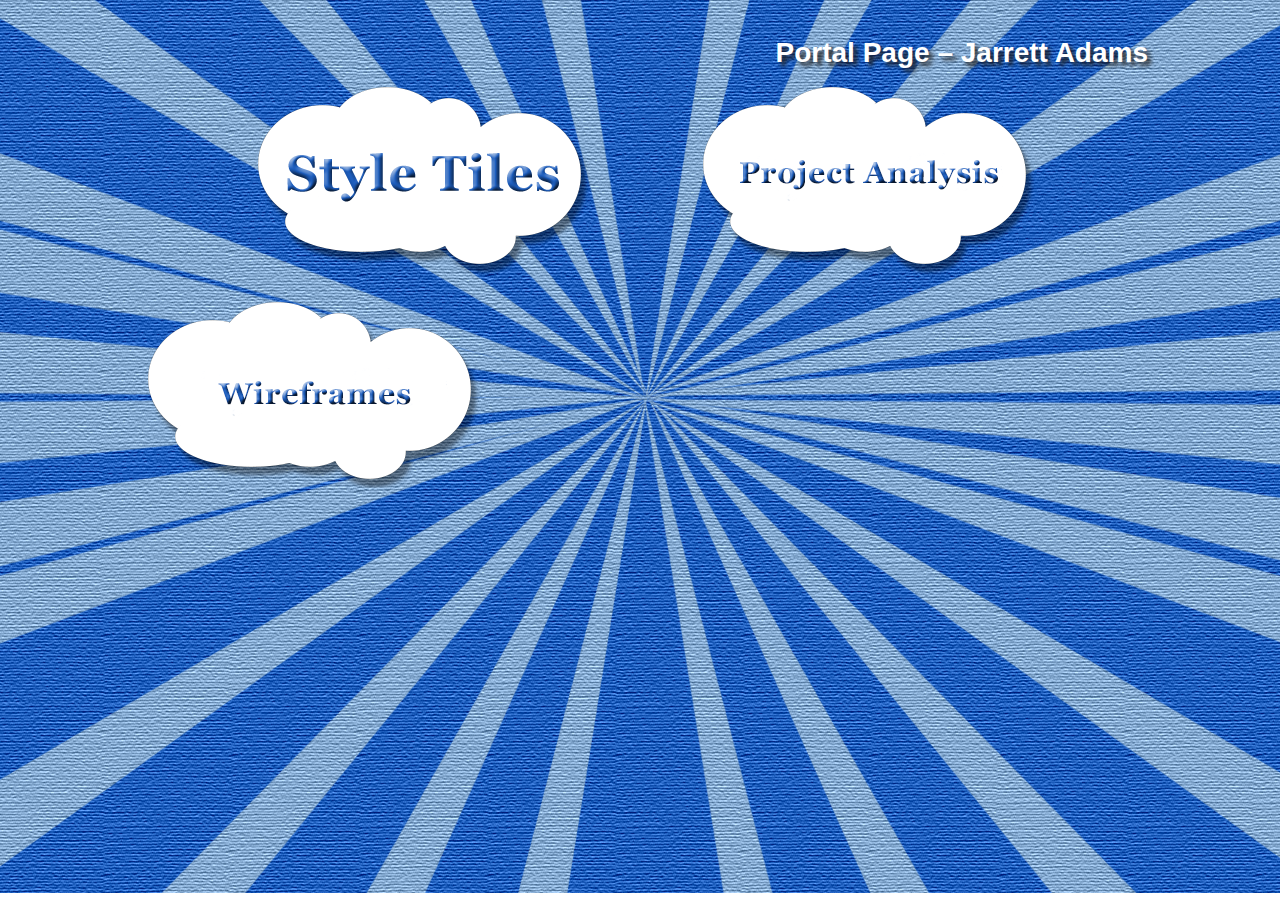
<file: index.html>
<!DOCTYPE html PUBLIC "-//W3C//DTD XHTML 1.0 Transitional//EN" "http://www.w3.org/TR/xhtml1/DTD/xhtml1-transitional.dtd">
<html xmlns="http://www.w3.org/1999/xhtml">
	<head>
		<meta http-equiv="Content-Type" content="text/html; charset=UTF-8" />
		<title>Project Hub</title>
        <link rel="stylesheet" href="main_css/main.css">
        <script type="text/javascript">
function MM_swapImgRestore() { //v3.0
  var i,x,a=document.MM_sr; for(i=0;a&&i<a.length&&(x=a[i])&&x.oSrc;i++) x.src=x.oSrc;
}
function MM_preloadImages() { //v3.0
  var d=document; if(d.images){ if(!d.MM_p) d.MM_p=new Array();
    var i,j=d.MM_p.length,a=MM_preloadImages.arguments; for(i=0; i<a.length; i++)
    if (a[i].indexOf("#")!=0){ d.MM_p[j]=new Image; d.MM_p[j++].src=a[i];}}
}

function MM_findObj(n, d) { //v4.01
  var p,i,x;  if(!d) d=document; if((p=n.indexOf("?"))>0&&parent.frames.length) {
    d=parent.frames[n.substring(p+1)].document; n=n.substring(0,p);}
  if(!(x=d[n])&&d.all) x=d.all[n]; for (i=0;!x&&i<d.forms.length;i++) x=d.forms[i][n];
  for(i=0;!x&&d.layers&&i<d.layers.length;i++) x=MM_findObj(n,d.layers[i].document);
  if(!x && d.getElementById) x=d.getElementById(n); return x;
}

function MM_swapImage() { //v3.0
  var i,j=0,x,a=MM_swapImage.arguments; document.MM_sr=new Array; for(i=0;i<(a.length-2);i+=3)
   if ((x=MM_findObj(a[i]))!=null){document.MM_sr[j++]=x; if(!x.oSrc) x.oSrc=x.src; x.src=a[i+2];}
}
        </script>
	</head>

	<body onload="MM_preloadImages('main_images/style_tile_button_hover.png','main_images/project_analysis_button_hover.png','main_images/wireframes_button_hover.png')"> 
		<div id="wrapper">
			<div id="heading">
            	<h1>Portal Page – Jarrett Adams</h1>
			</div>
   			<div id="cloud1">
   			<a href="http://adamsjarrett09.github.io/wsp-jarrett-adams/Activities/style%20tiles/index.html" onmouseout="MM_swapImgRestore()" onmouseover="MM_swapImage('Image1','','main_images/style_tile_button_hover.png',1)"><img src="main_images/style_tile_button_active.png" width="332" height="189" id="Image1" /></a>
    </div>
        	<div id="cloud2">
   	<a href="http://adamsjarrett09.github.io/wsp-jarrett-adams/Activities/Project%20Analysis/index.html" onmouseout="MM_swapImgRestore()" onmouseover="MM_swapImage('prject analysis','','main_images/project_analysis_button_hover.png',1)"><img src="main_images/project_analysis_button_active.png" width="332" height="188" id="prject analysis" /></a>
        	</div>
            <div id="cloud3">
   		    <a href="http://adamsjarrett09.github.io/wsp-jarrett-adams/Activities/wireframes/index.html" onmouseout="MM_swapImgRestore()" onmouseover="MM_swapImage('wireframes','','main_images/wireframes_button_hover.png',1)"><img src="main_images/wireframes_button_active.png" width="332" height="186" id="wireframes" /></a> 
            </div>
    	</div>
	</body>
</html>
</file>
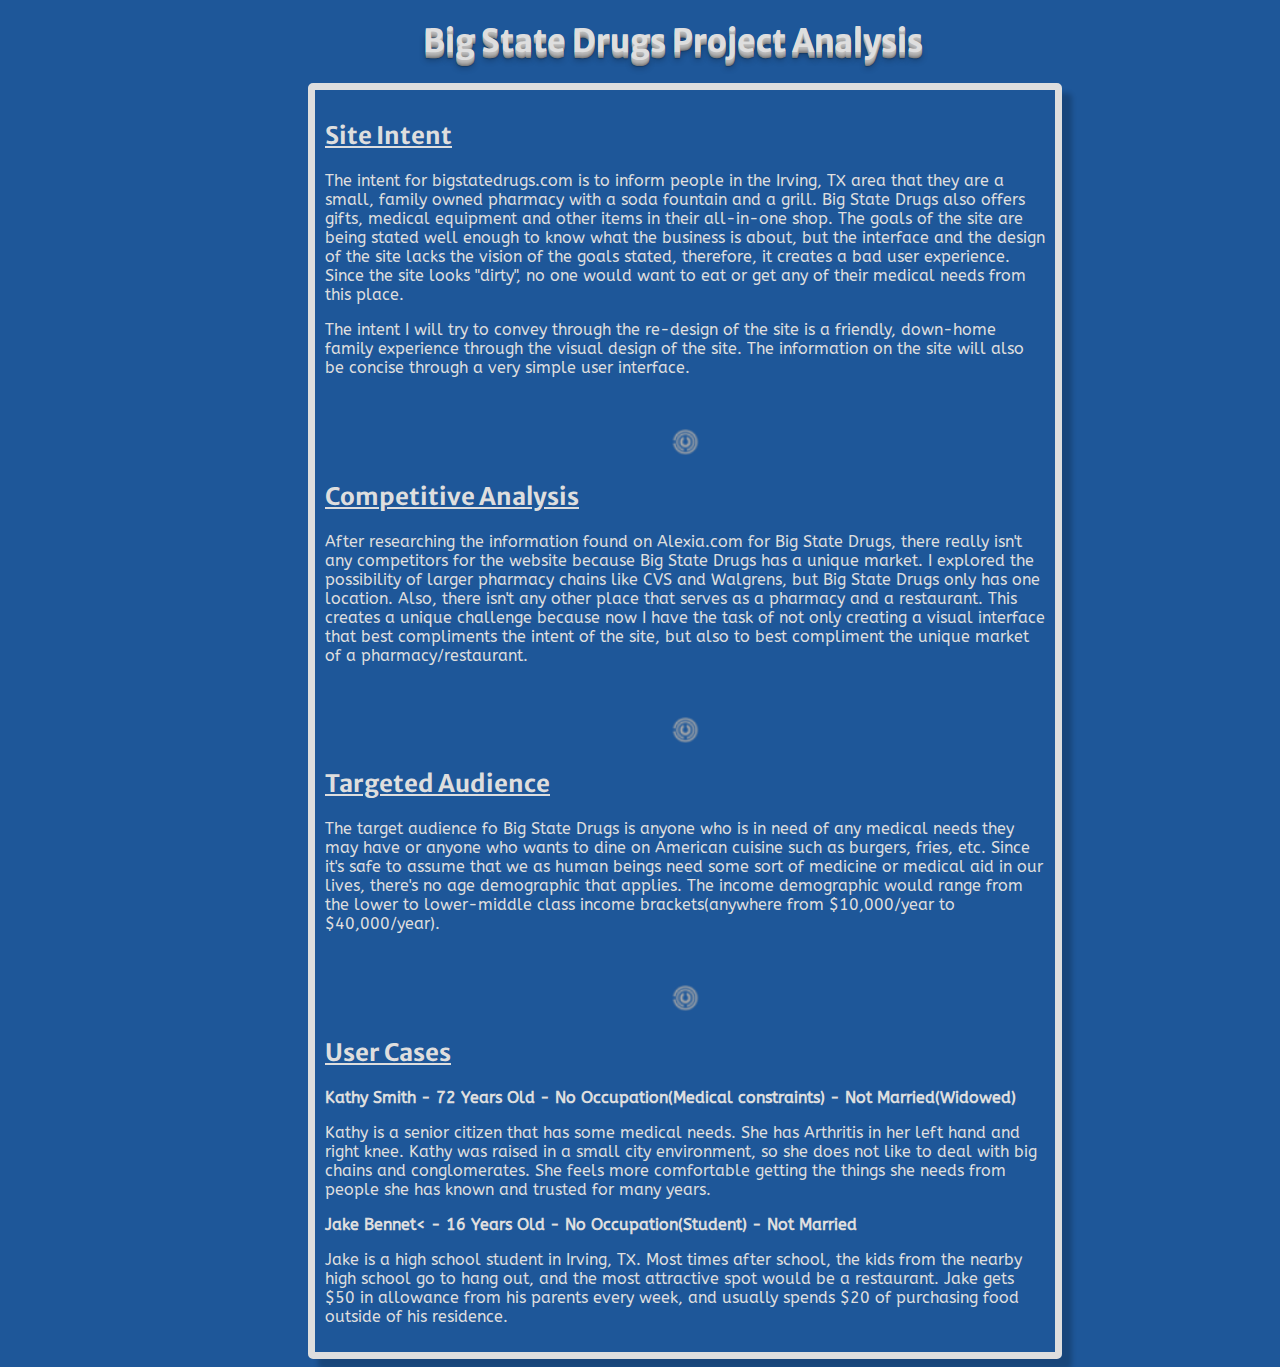
<file: Activities/index.html>
<!DOCTYPE html PUBLIC "-//W3C//DTD XHTML 1.0 Strict//EN" 
	"http://www.w3.org/TR/xhtml1/DTD/xhtml1-strict.dtd">

<html xmlns="http://www.w3.org/1999/xhtml" xml:lang="en">

<head>
	<meta http-equiv="Content-Type" content="text/html; charset=utf-8" />
    <title>Project Analysis</title>
    <link rel="stylesheet" type="text/css" href="css/project_analysis.css" />
    <link href='http://fonts.googleapis.com/css?family=Merriweather+Sans:700' rel='stylesheet' type='text/css'>
    <link href='http://fonts.googleapis.com/css?family=ABeeZee' rel='stylesheet' type='text/css'>
</head>

<body>
	<div id="header">
       <h1>Big State Drugs Project Analysis</h1>
	</div> <!--header-->
    <div id="container">
    	<h2>Site Intent</h2>
    	
    	<p>The intent for bigstatedrugs.com is to inform people in the Irving, TX area that they are a small, family owned 
    	pharmacy with a soda fountain and a grill. Big State Drugs also offers gifts, medical equipment and other items in 
    	their all-in-one shop. The goals of the site are being stated well enough to know what the business is about, but 
    	the interface and the design of the site lacks the vision of the goals stated, therefore, it creates a bad user experience. 
    	Since the site looks "dirty", no one would want to eat or get any of their medical needs from this place.</p>
    	
    	<p>The intent I will try to convey through the re-design of the site is a friendly, down-home family experience 
    	through the visual design of the site. The information on the site will also be concise through a very simple 
    	user interface.</p><br>
    	
    	<div id="divider">
    		<p><img src="images/divider.png" width="30px" height="30px" alt=" " title=" "></p>
    	</div>
    	
    	<h2>Competitive Analysis</h2>
    	
    	<p>After researching the information found on Alexia.com for Big State Drugs, there really isn't any competitors for the
    	website because Big State Drugs has a unique market. I explored the possibility of larger pharmacy chains like CVS and 
    	Walgrens, but Big State Drugs only has one location. Also, there isn't any other place that serves as a pharmacy and a
    	restaurant. This creates a unique challenge because now I have the task of not only creating a visual interface that best 
    	compliments the intent of the site, but also to best compliment the unique market of a pharmacy/restaurant.</p><br>
    	
    	<div id="divider">
    		<p><img src="images/divider.png" width="30px" height="30px" alt=" " title=" "></p>
    	</div>
    	
    	<h2>Targeted Audience</h2>
    	
    	<p>The target audience fo Big State Drugs is anyone who is in need of any medical needs they may have or anyone who wants to
    	dine on American cuisine such as burgers, fries, etc. Since it's safe to assume that we as human beings need some sort of 
    	medicine or medical aid in our lives, there's no age demographic that applies. The income demographic would range from the 
    	lower to lower-middle class income brackets(anywhere from $10,000/year to $40,000/year).</p><br>
    	
    	<div id="divider">
    		<p><img src="images/divider.png" width="30px" height="30px" alt=" " title=" "></p>
    	</div>
    	
    	<h2>User Cases</h2>
    	
    	<p id="user_info">Kathy Smith - 72 Years Old - No Occupation(Medical constraints) - Not Married(Widowed)</p>
    	<p>Kathy is a senior citizen that has some medical needs. She has Arthritis in her left hand and right knee. Kathy was raised 
    	in a small city environment, so she does not like to deal with big chains and conglomerates. She feels more comfortable 
    	getting the things she needs from people she has known and trusted for many years.</p>
    	
    	<p id="user_info">Jake Bennet< - 16 Years Old - No Occupation(Student) - Not Married</p>
    	<p>Jake is a high school student in Irving, TX. Most times after school, the kids from the nearby high school go to hang out, 
    	and the most attractive spot would be a restaurant. Jake gets $50 in allowance from his parents every week, and usually 
    	spends $20 of purchasing food outside of his residence.</p>
    	
    </div><!--container-->
</body>
</html>
</file>
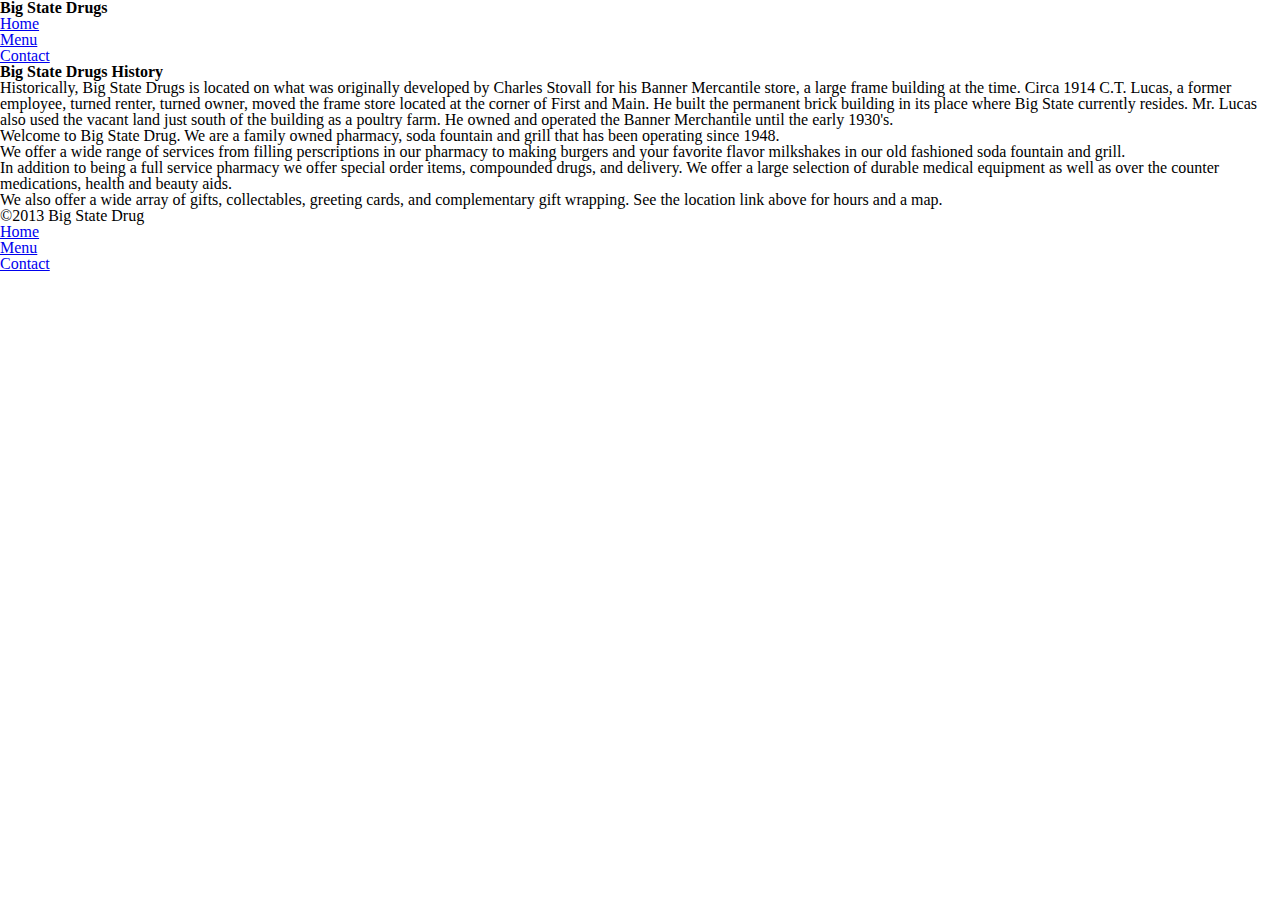
<file: Project/index.html>
<!DOCTYPE html>
<html lang="en">
	<head>
    	<link rel="stylesheet" type="text/css" href="css/project.css" />
		<title>Big State Drugs</title>
	</head>

	<body>
    	<header>
        	<h1>Big State Drugs</h1>
        </header>
        
        <nav>
        	<ul>
            	<li><a href="index.html">Home</a></li>
                <li><a href="menu.html">Menu</a></li>
                <li><a href="contact.html">Contact</a></li>
            </ul>
        </nav>
        <h2>Big State Drugs History</h2>
        <section>
        	<p>Historically, Big State Drugs is located on what was originally developed by Charles Stovall for his Banner Mercantile store, a large frame building at the time. Circa 1914 C.T. Lucas, a former employee, turned renter, turned owner, moved the frame store located at the corner of First and Main. He built the permanent brick building in its place where Big State currently resides. Mr. Lucas also used the vacant land just south of the building as a poultry farm. He owned and operated the Banner Merchantile until the early 1930's.</p>
        </section>
        <section>
        	<article>
            	<p>Welcome to Big State Drug. We are a family owned pharmacy, soda fountain and grill that has been operating since 1948.</p>
            </article>
            <article>
            	<p>We offer a wide range of services from filling perscriptions in our pharmacy to making burgers and your favorite flavor milkshakes in our old fashioned soda fountain and grill.</p>
            </article>
            <article>
            	<p>In addition to being a full service pharmacy we offer special order items, compounded drugs, and delivery. We offer a large selection of durable medical equipment as well as over the counter medications, health and beauty aids.</p>
            </article>
            <article>
            	<p>We also offer a wide array of gifts, collectables, greeting cards, and complementary gift wrapping. See the location link above for hours and a map.</p>
            </article>
        </section>
		<footer>
        	<p>&copy;2013 Big State Drug</p>
        	<nav>
        		<ul>
            		<li><a href="index.html">Home</a></li>
                	<li><a href="menu.html">Menu</a></li>
                	<li><a href="contact.html">Contact</a></li>
            	</ul>
        	</nav>
		</footer>
	</body>
</html>
</file>
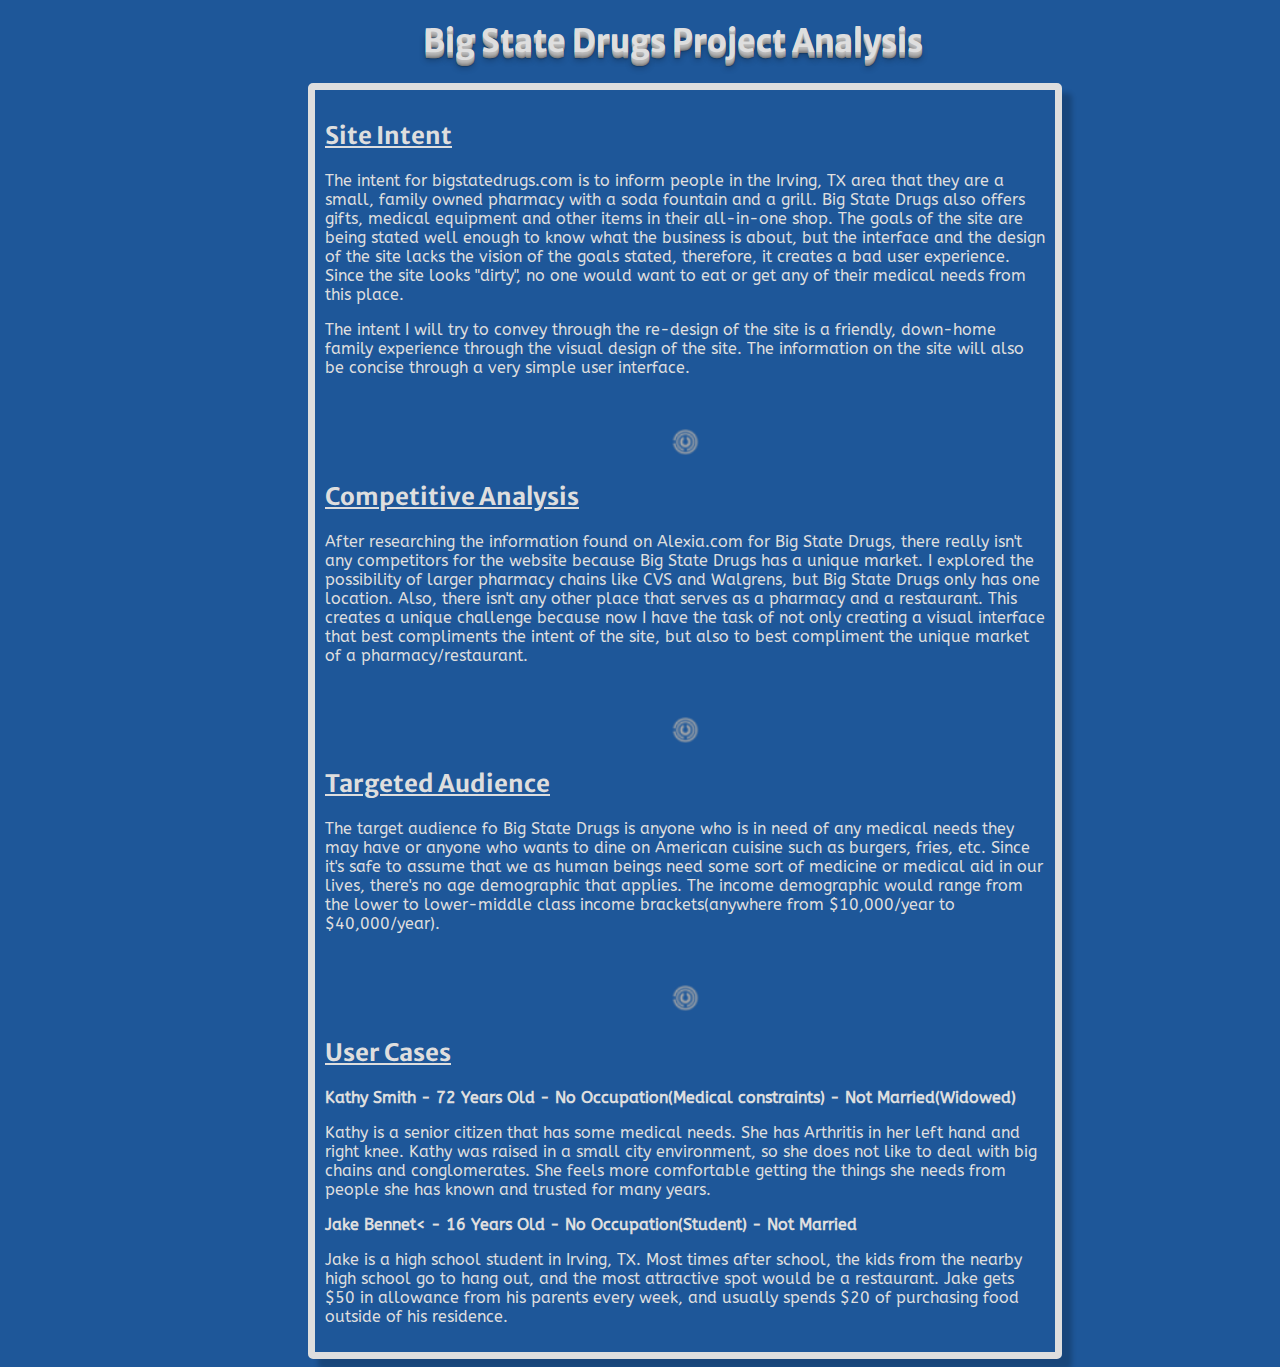
<file: Activities/Project Analysis/index.html>
<!DOCTYPE html>

<html lang="en-US">

<head>
	<meta http-equiv="Content-Type" content="text/html; charset=utf-8" />
    <title>Project Analysis</title>
    <link rel="stylesheet" type="text/css" href="css/project_analysis.css" />
    <link href='http://fonts.googleapis.com/css?family=Merriweather+Sans:700' rel='stylesheet' type='text/css'>
    <link href='http://fonts.googleapis.com/css?family=ABeeZee' rel='stylesheet' type='text/css'>
</head>

<body>
	<div id="header">
       <h1>Big State Drugs Project Analysis</h1>
	</div> <!--header-->
    <div id="container">
    	<h2>Site Intent</h2>
    	
    	<p>The intent for bigstatedrugs.com is to inform people in the Irving, TX area that they are a small, family owned 
    	pharmacy with a soda fountain and a grill. Big State Drugs also offers gifts, medical equipment and other items in 
    	their all-in-one shop. The goals of the site are being stated well enough to know what the business is about, but 
    	the interface and the design of the site lacks the vision of the goals stated, therefore, it creates a bad user experience. 
    	Since the site looks "dirty", no one would want to eat or get any of their medical needs from this place.</p>
    	
    	<p>The intent I will try to convey through the re-design of the site is a friendly, down-home family experience 
    	through the visual design of the site. The information on the site will also be concise through a very simple 
    	user interface.</p><br>
    	
    	<div id="divider">
    		<p><img src="images/divider.png" width="30px" height="30px" alt=" " title=" "></p>
    	</div>
    	
    	<h2>Competitive Analysis</h2>
    	
    	<p>After researching the information found on Alexia.com for Big State Drugs, there really isn't any competitors for the
    	website because Big State Drugs has a unique market. I explored the possibility of larger pharmacy chains like CVS and 
    	Walgrens, but Big State Drugs only has one location. Also, there isn't any other place that serves as a pharmacy and a
    	restaurant. This creates a unique challenge because now I have the task of not only creating a visual interface that best 
    	compliments the intent of the site, but also to best compliment the unique market of a pharmacy/restaurant.</p><br>
    	
    	<div id="divider">
    		<p><img src="images/divider.png" width="30px" height="30px" alt=" " title=" "></p>
    	</div>
    	
    	<h2>Targeted Audience</h2>
    	
    	<p>The target audience fo Big State Drugs is anyone who is in need of any medical needs they may have or anyone who wants to
    	dine on American cuisine such as burgers, fries, etc. Since it's safe to assume that we as human beings need some sort of 
    	medicine or medical aid in our lives, there's no age demographic that applies. The income demographic would range from the 
    	lower to lower-middle class income brackets(anywhere from $10,000/year to $40,000/year).</p><br>
    	
    	<div id="divider">
    		<p><img src="images/divider.png" width="30px" height="30px" alt=" " title=" "></p>
    	</div>
    	
    	<h2>User Cases</h2>
    	
    	<p id="user_info">Kathy Smith - 72 Years Old - No Occupation(Medical constraints) - Not Married(Widowed)</p>
    	<p>Kathy is a senior citizen that has some medical needs. She has Arthritis in her left hand and right knee. Kathy was raised 
    	in a small city environment, so she does not like to deal with big chains and conglomerates. She feels more comfortable 
    	getting the things she needs from people she has known and trusted for many years.</p>
    	
    	<p id="user_info">Jake Bennet< - 16 Years Old - No Occupation(Student) - Not Married</p>
    	<p>Jake is a high school student in Irving, TX. Most times after school, the kids from the nearby high school go to hang out, 
    	and the most attractive spot would be a restaurant. Jake gets $50 in allowance from his parents every week, and usually 
    	spends $20 of purchasing food outside of his residence.</p>
    	
    </div><!--container-->
</body>
</html>
</file>
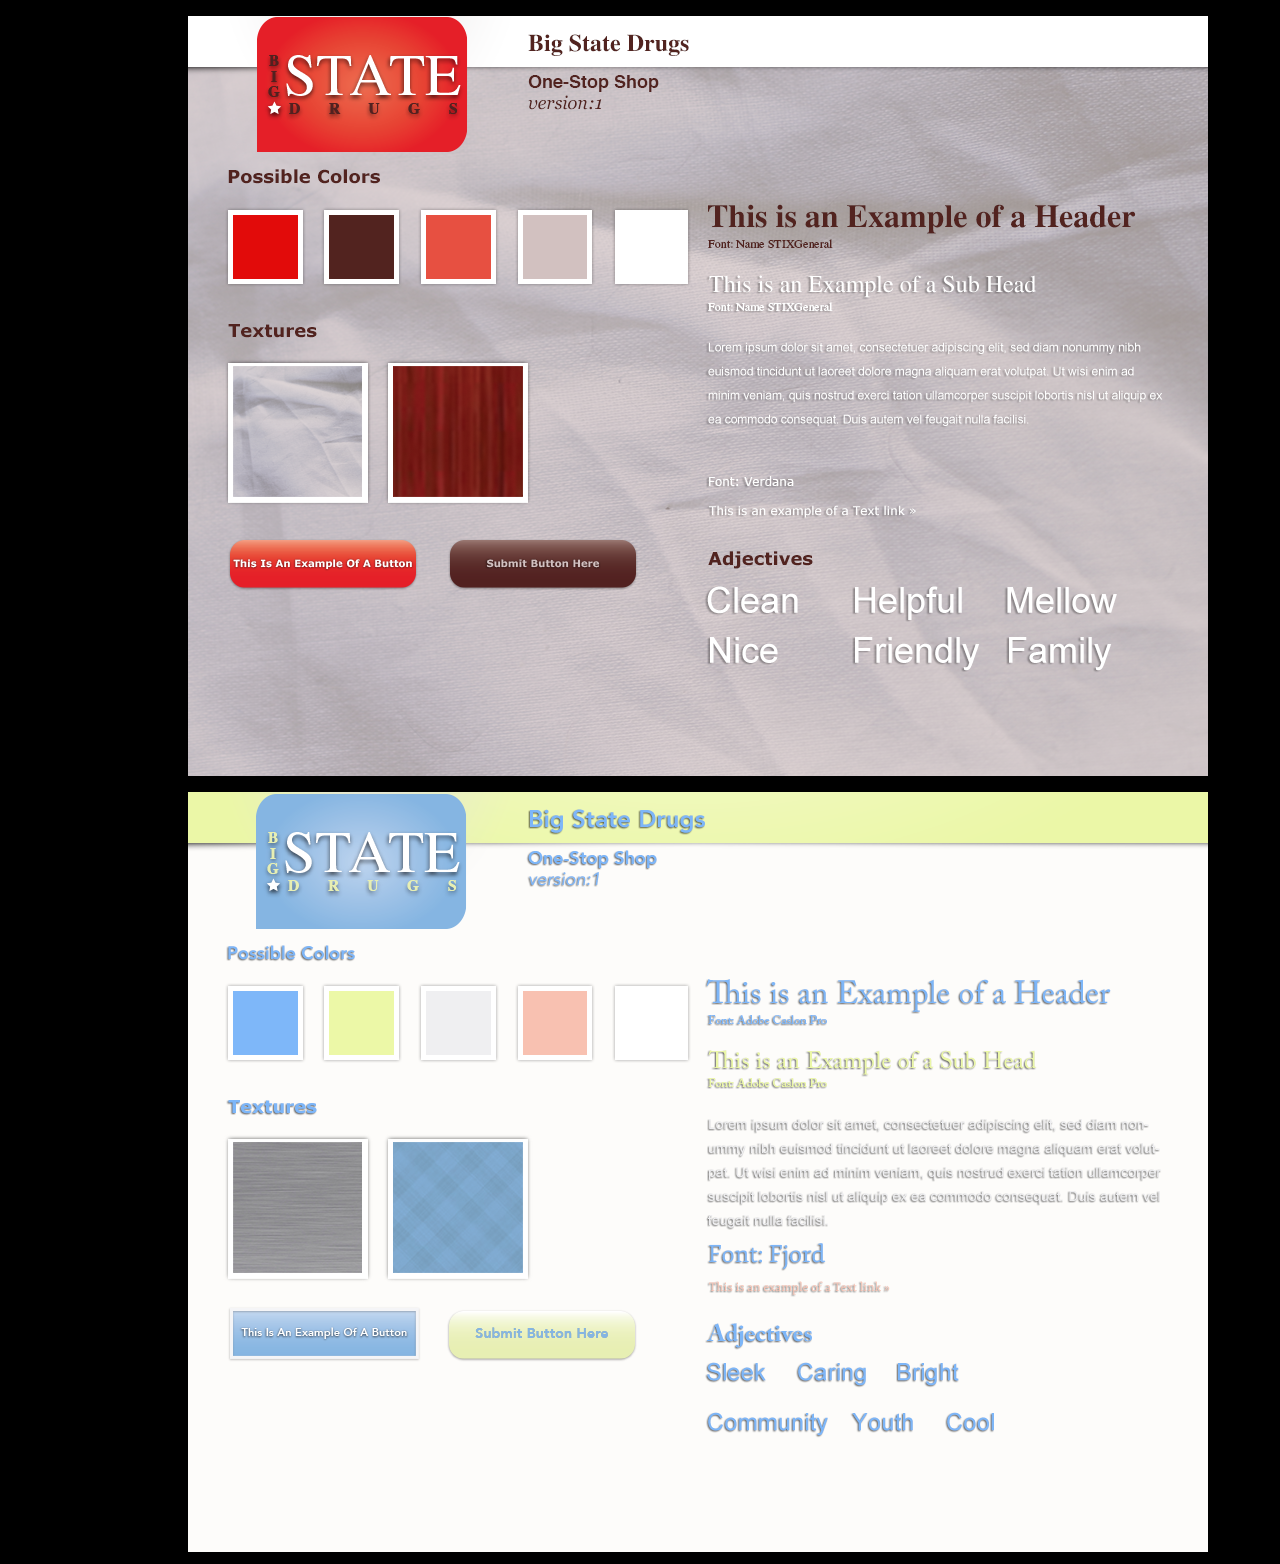
<file: Activities/style tiles/index.html>
<!DOCTYPE html PUBLIC "-//W3C//DTD XHTML 1.0 Transitional//EN" "http://www.w3.org/TR/xhtml1/DTD/xhtml1-transitional.dtd">
<html xmlns="http://www.w3.org/1999/xhtml">
	<head>
		<meta http-equiv="Content-Type" content="text/html; charset=UTF-8" />
		<title>Style Tiles</title>
        <link rel="stylesheet" href="style_tile_css/style_tile.css" />
	</head>

	<body>
    	<div id="wrapper">
    		<div id="tile1">
        		<p><img src="style_tile_images/Style_Tile_version_1.png" alt=""/></p>
       		</div>
        	<div id="tile2">
        		<p><img src="style_tile_images/Style_Tile_version_2.png" alt=""/></p>
        	</div> 	
        </div>
	</body>
</html>
</file>
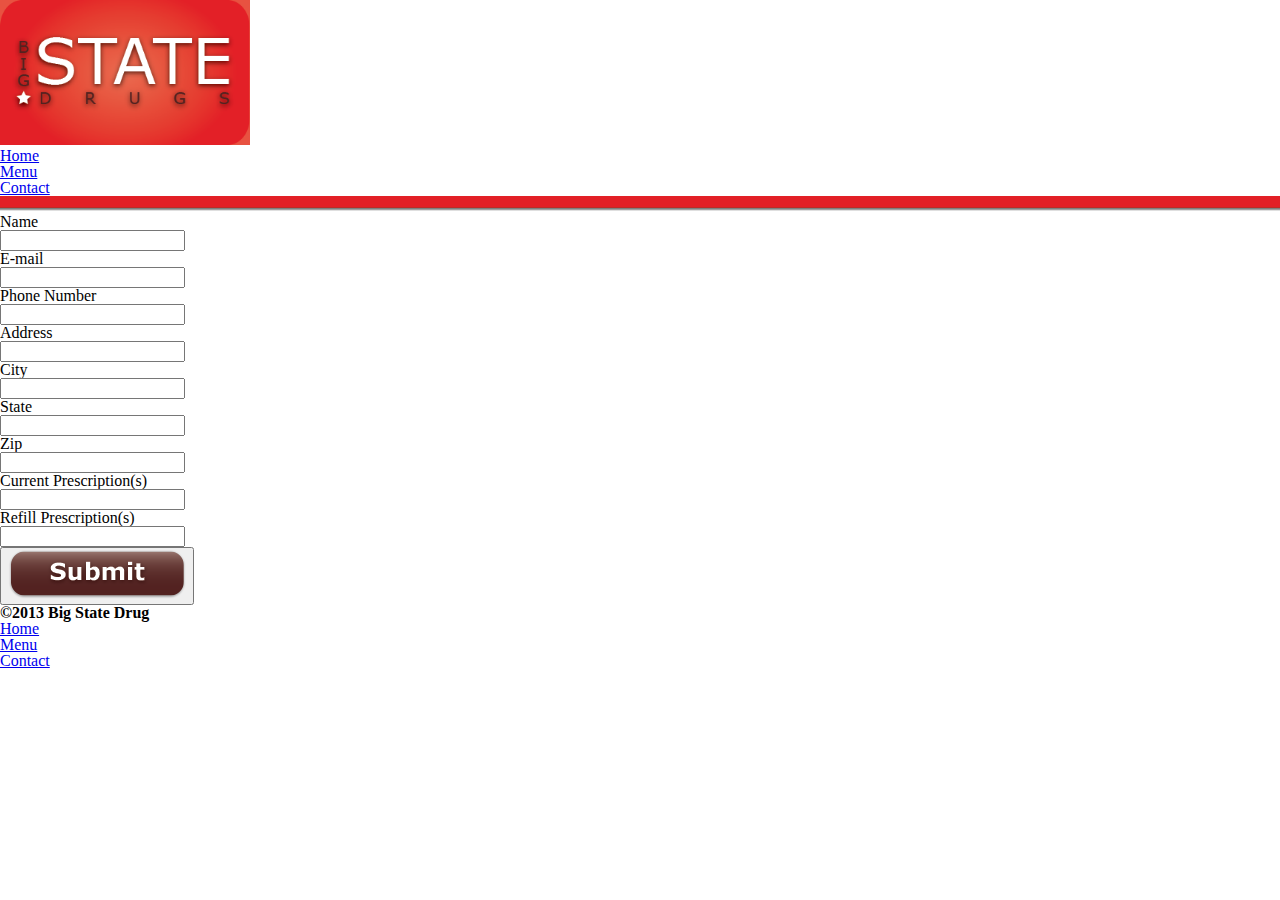
<file: Project/contact.html>
<!DOCTYPE html>
<html lang="en">
	<head>
    	<link rel="stylesheet" type="text/css" href="css/project.css" />
		<title>Big State Drugs</title>
	</head>

	<body>
    	<header>
        	<a href="index.html"><img src="images/big-state-logo.png" width="250px" height="145px" alt="Big State Drugs" title="Big State Drugs"></a>
            <nav1>
        		<ul>
            		<li><a href="index.html">Home</a></li>
                	<li><a href="menu.html">Menu</a></li>
                	<li><a href="contact.html">Contact</a></li>
           		</ul>
       		</nav1>
        </header>
        <section id="container">
        	<section id="red divider">
            	<img src="images/horizontal_rule.png" width="1430px" height="15px">
            </section>
          	<form action="<a href="""method="post">
    			<div>
        			<label for="name">Name</label><br>
        			<input type="text" id="name" name="user name"/>
    			</div>
   				<div>
        			<label for="mail">E-mail</label><br>
      				<input type="email" id="mail" name="user email"/>
    			</div>
                <div>
        			<label for="phone number">Phone Number</label><br>
        			<input type="text" id="phone" name="user phone number"/>
    			</div>
   				<div>
        			<label for="address">Address</label><br>
      				<input type="email" id="address" name="user address"/>
    			</div>
                <div>
        			<label for="city">City</label><br>
      				<input type="email" id="mail" name="user email"/>
    			</div>
                <div>
        			<label for="state">State</label><br>
        			<input type="text" id="phone" name="user phone number"/>
    			</div>
   				<div>
        			<label for="zip code">Zip</label><br>
      				<input type="email" id="address" name="user address"/>
    			</div>
                <div>
        			<label for="current prescriptions">Current Prescription(s)</label><br>
        			<input type="text" id="current prescriptions" name="user current prescriptions"/>
    			</div>
   				<div>
        			<label for="refill">Refill Prescription(s)</label><br>
      				<input type="text" id="refill prescription" name="user refill prescription"/>
    			</div>
    
   				<div class="button">
        			<button type="submit"><img src="images/submit_button.png" width="178" height="49"></button>
   				</div>
            		</form>
        </section>
		<div id="footer">
        	<h3>&copy;2013 Big State Drug</h3>
        	<footer_nav>
        		<ul>
            		<li><a href="index.html">Home</a></li>
                	<li><a href="menu.html">Menu</a></li>
                	<li><a href="contact.html">Contact</a></li>
            	</ul>
        	</footer_nav>
		</div>
	</body>
</html>
</file>
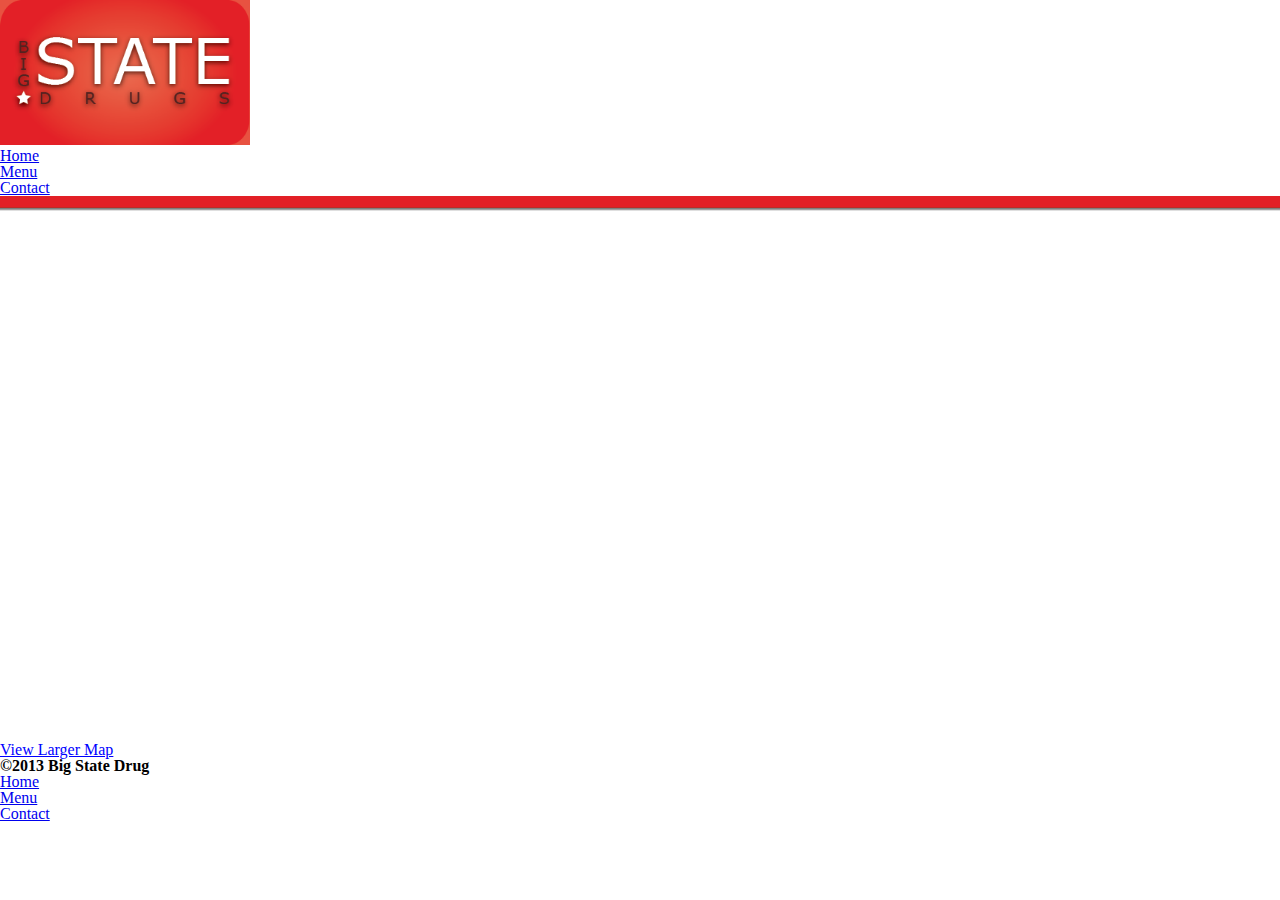
<file: Project/map.html>
<!DOCTYPE html>
<html lang="en">
	<head>
    	<link rel="stylesheet" type="text/css" href="css/project.css" />
		<title>Big State Drugs</title>
	</head>

	<body>
    	<header>
        	<a href="index.html"><img src="images/big-state-logo.png" width="250px" height="145px" alt="Big State Drugs" title="Big State Drugs"></a>
            <nav1>
        		<ul>
            		<li><a href="index.html">Home</a></li>
                	<li><a href="menu.html">Menu</a></li>
                	<li><a href="contact.html">Contact</a></li>
           		</ul>
       		</nav1>
        </header>
        <section id="container">
        	<section id="red divider">
            	<img src="images/horizontal_rule.png" width="1430px" height="15px">
            </section>
        	<div id="map">
            	<iframe width="1380" height="525" frameborder="0" scrolling="no" marginheight="0" marginwidth="0" src="https://maps.google.com/maps?q=100+E+Irving+Blvd+Irving,+TX+75060-3095&amp;oe=utf-8&amp;client=firefox-a&amp;ie=UTF8&amp;hq=&amp;hnear=100+E+Irving+Blvd,+Irving,+Texas+75060&amp;t=m&amp;ll=32.813824,-96.946192&amp;spn=0.028854,0.118361&amp;z=14&amp;iwloc=A&amp;output=embed"></iframe><br /><small><a href="https://maps.google.com/maps?q=100+E+Irving+Blvd+Irving,+TX+75060-3095&amp;oe=utf-8&amp;client=firefox-a&amp;ie=UTF8&amp;hq=&amp;hnear=100+E+Irving+Blvd,+Irving,+Texas+75060&amp;t=m&amp;ll=32.813824,-96.946192&amp;spn=0.028854,0.118361&amp;z=14&amp;iwloc=A&amp;source=embed" style="color:#0000FF;text-align:left">View Larger Map</a></small>
            </div>
        </section>
		<div id="footer">
        	<h3>&copy;2013 Big State Drug</h3>
        	<footer_nav>
        		<ul>
            		<li><a href="index.html">Home</a></li>
                	<li><a href="menu.html">Menu</a></li>
                	<li><a href="contact.html">Contact</a></li>
            	</ul>
        	</footer_nav>
		</div>
	</body>
</html>
</file>
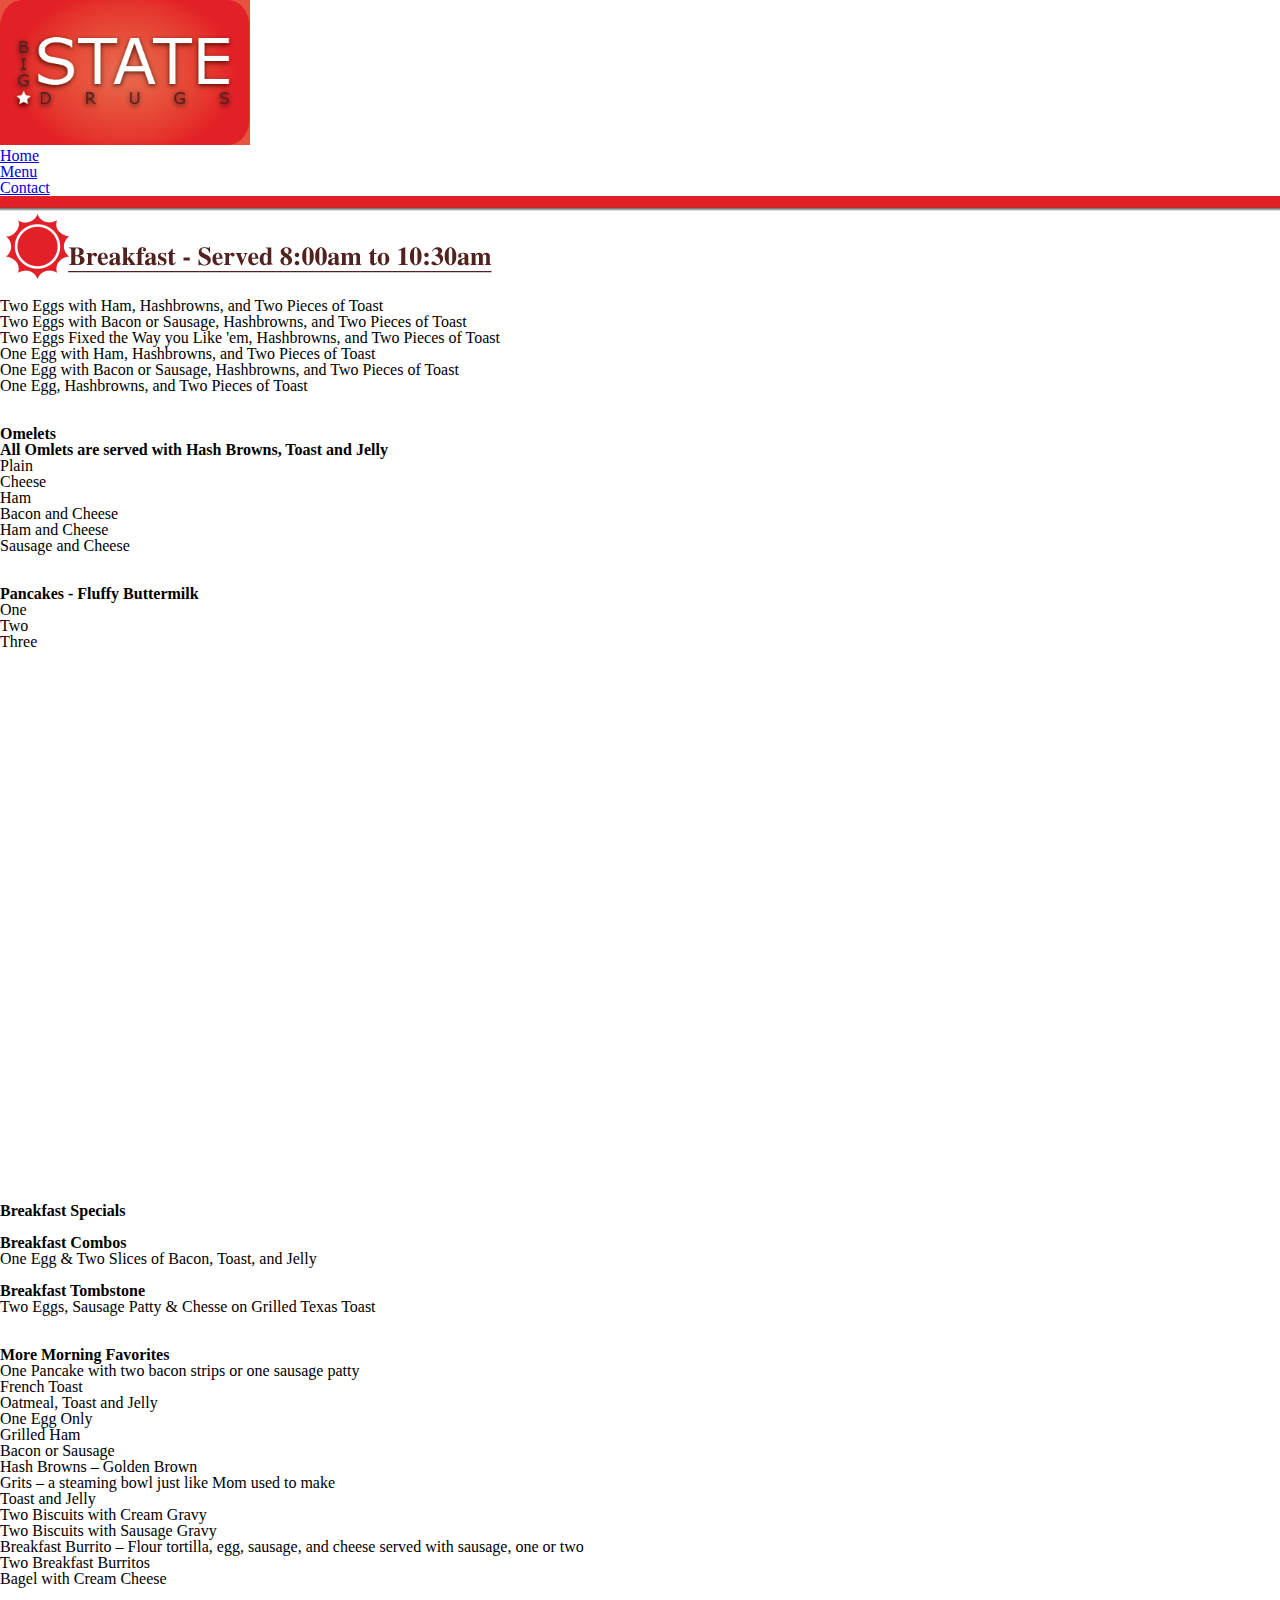
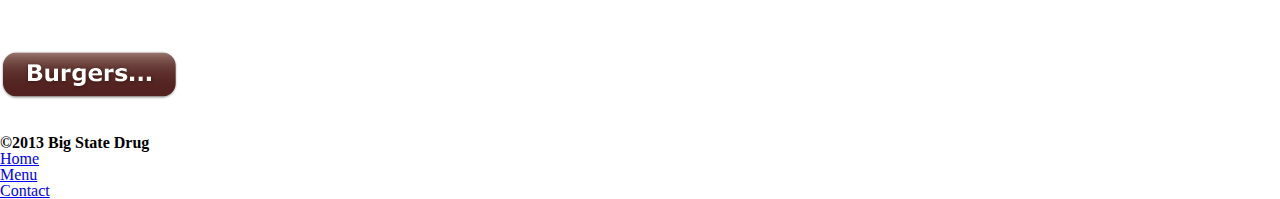
<file: Project/menu.html>
<!DOCTYPE html>
<html lang="en">
	<head>
    	<link rel="stylesheet" type="text/css" href="css/project.css" />
		<title>Big State Drugs</title>
	</head>

	<body>
    	<header>
        	<a href="index.html"><img src="images/big-state-logo.png" width="250px" height="145px" alt="Big State Drugs" title="Big State Drugs"></a>
            <nav1>
        		<ul>
            		<li><a href="index.html">Home</a></li>
                	<li><a href="menu.html">Menu</a></li>
                	<li><a href="contact.html">Contact</a></li>
           		</ul>
       		</nav1>
        </header>
        <section id="container">
        	<section id="red divider">
            	<img src="images/horizontal_rule.png" width="1430px" height="15px">
            </section>
            <div id="menu_left">
            <p><img src="images/menu_icon.png" width="500" height="65"></p><br>
            	<p>Two Eggs with Ham, Hashbrowns, and Two Pieces of Toast</p>
            	<p>Two Eggs with Bacon or Sausage, Hashbrowns, and Two Pieces of Toast</p>
            	<p>Two Eggs Fixed the Way you Like 'em, Hashbrowns, and Two Pieces of Toast</p>
            	<p>One Egg with Ham, Hashbrowns, and Two Pieces of Toast</p>
            	<p>One Egg with Bacon or Sausage, Hashbrowns, and Two Pieces of Toast</p>
            	<p>One Egg, Hashbrowns, and Two Pieces of Toast</p>
                <br><br>
           		<h1>Omelets</h1>
                <p><b>All Omlets are served with Hash Browns, Toast and Jelly</b></p>
                <p>Plain</p>
                <p>Cheese</p>
                <p>Ham</p>
                <p>Bacon and Cheese</p>
                <p>Ham and Cheese</p>
                <p>Sausage and Cheese</p>
                <br><br>
           		<h1>Pancakes - Fluffy Buttermilk</h1>
                <p>One</p>
                <p>Two</p>
                <p>Three</p>
            </div>
            <div id="clearspace">
            	<img src="images/clearspace.png" width="150" height="550">
            </div>
            <div id="menu_right">
            <h1>Breakfast Specials</h1><br>
            <h4> Breakfast Combos</h4>
            	<p>One Egg & Two Slices of Bacon, Toast, and Jelly</p>
                <br>
            	<h4>Breakfast Tombstone</h4>
            	<p>Two Eggs, Sausage Patty & Chesse on Grilled Texas Toast</p>
                <br><br>
           		<h1>More Morning Favorites</h1>
                <p>One Pancake with two bacon strips or one sausage patty</p>
                <p>French Toast</p>
                <p>Oatmeal, Toast and Jelly</p>
                <p>One Egg Only</p>
                <p>Grilled Ham</p>
                <p>Bacon or Sausage</p>
                <p>Hash Browns – Golden Brown</p>
                <p>Grits – a steaming bowl just like Mom used to make</p>
                <p>Toast and Jelly</p>
                <p>Two Biscuits with Cream Gravy</p>
                <p>Two Biscuits with Sausage Gravy</p>
                <p>Breakfast Burrito – Flour tortilla, egg, sausage, and cheese served with sausage, one or two</p>
                <p>Two Breakfast Burritos</p>
                <p>Bagel with Cream Cheese</p><br><br><br><br>
                <p><a href="menu_2.html"><img src="images/menu2_button.png" width="178" height="49"></a></p>
                <br><br>
            </div>
        </section>
		<div id="footer">
        	<h3>&copy;2013 Big State Drug</h3>
        	<footer_nav>
        		<ul>
            		<li><a href="index.html">Home</a></li>
                	<li><a href="menu.html">Menu</a></li>
                	<li><a href="contact.html">Contact</a></li>
            	</ul>
        	</footer_nav>
		</div>
	</body>
</html>
</file>
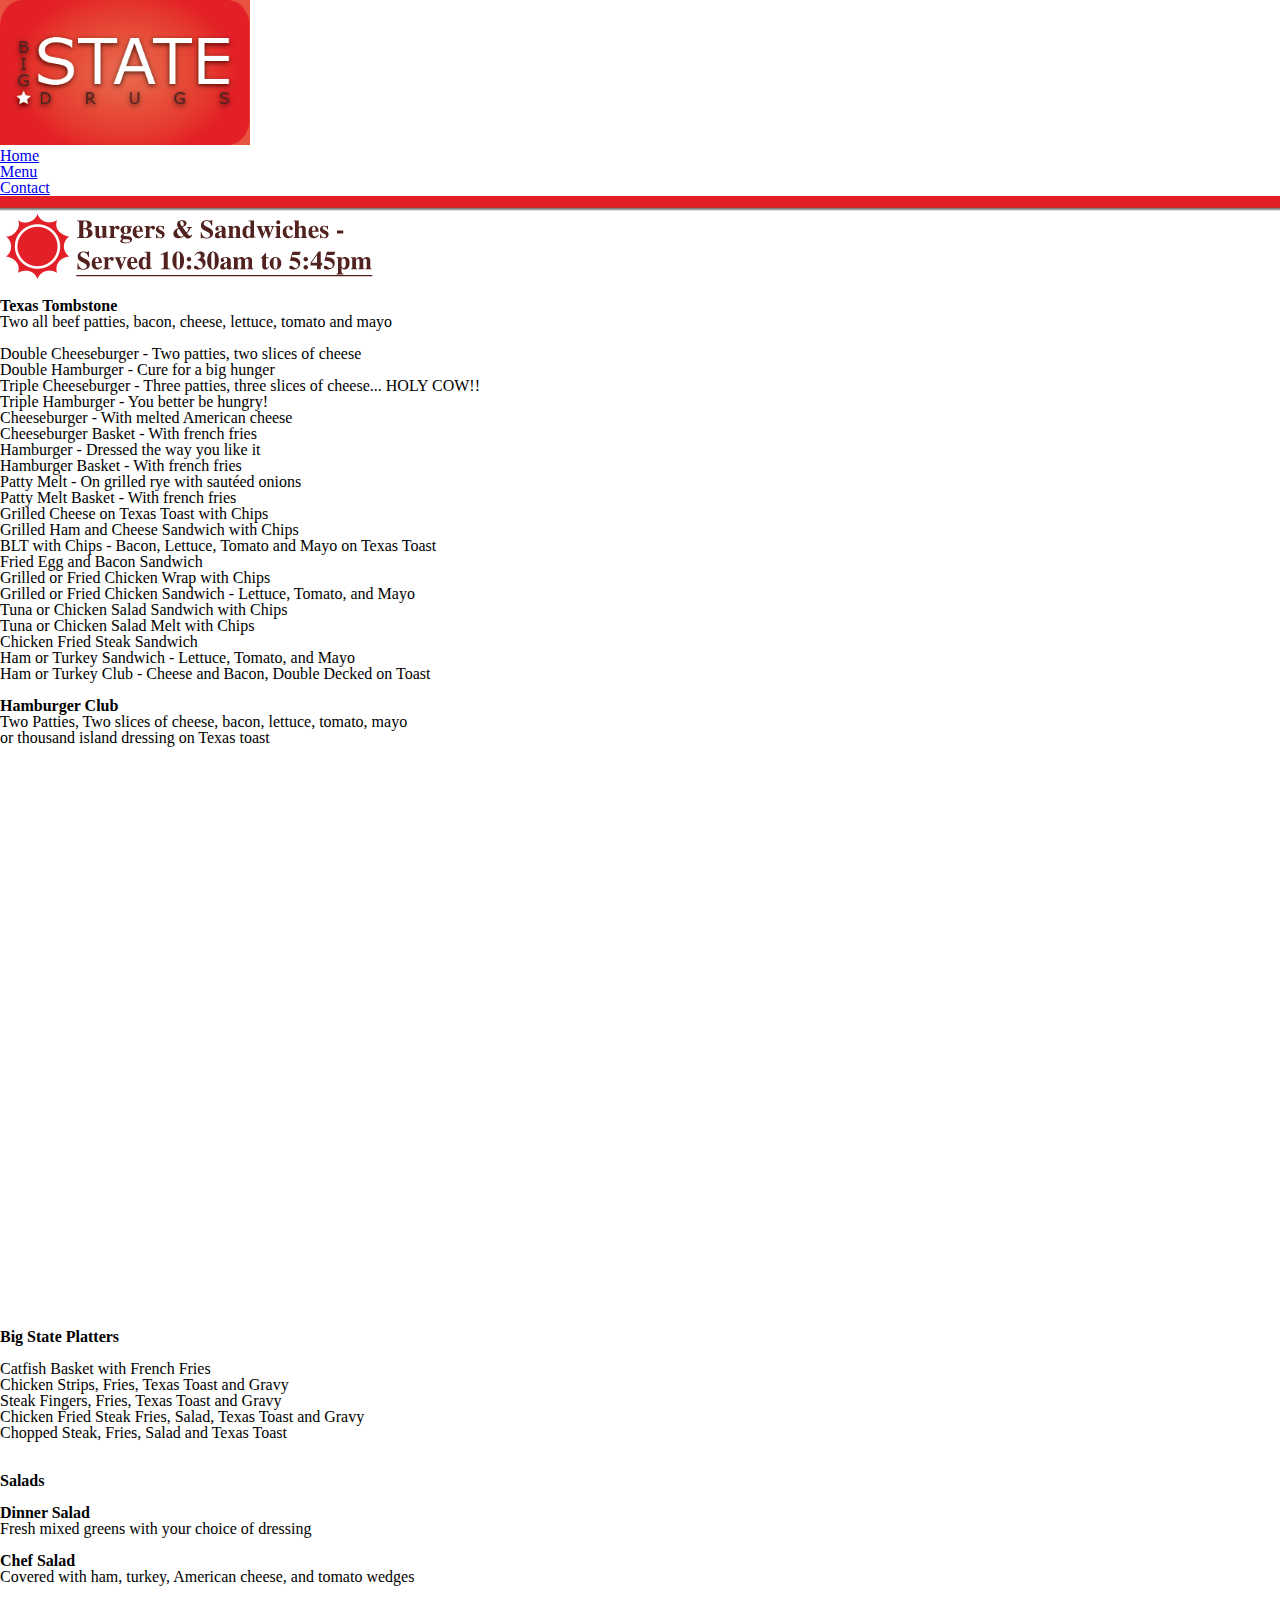
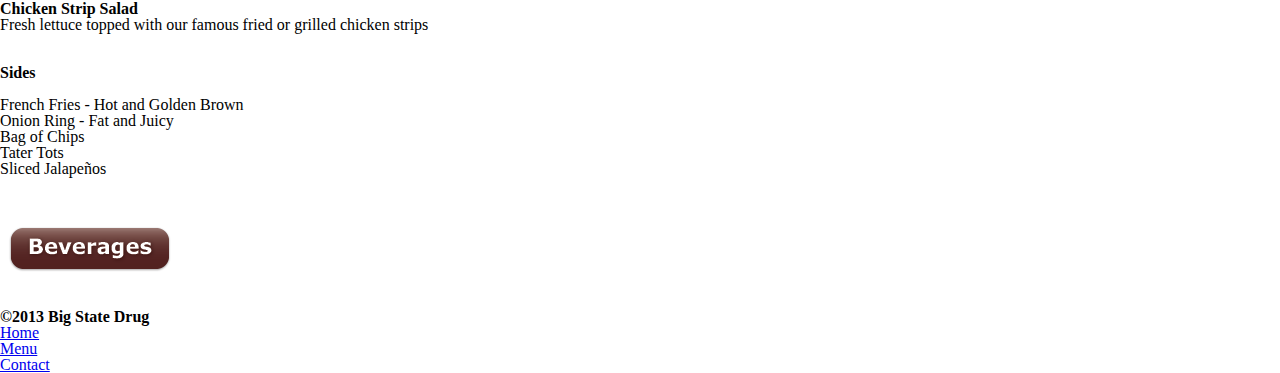
<file: Project/menu_2.html>
<!DOCTYPE html>
<html lang="en">
	<head>
    	<link rel="stylesheet" type="text/css" href="css/project.css" />
		<title>Big State Drugs</title>
	</head>

	<body>
    	<header>
        	<a href="index.html"><img src="images/big-state-logo.png" width="250px" height="145px" alt="Big State Drugs" title="Big State Drugs"></a>
            <nav1>
        		<ul>
            		<li><a href="index.html">Home</a></li>
                	<li><a href="menu.html">Menu</a></li>
                	<li><a href="contact.html">Contact</a></li>
           		</ul>
       		</nav1>
        </header>
        <section id="container">
        	<section id="red divider">
            	<img src="images/horizontal_rule.png" width="1430px" height="15px">
            </section>
            <div id="menu_left">
            <p><img src="images/menu_icon2.png" width="500" height="65"></p><br>
            	<p><h4>Texas Tombstone</h4></p>
            	<p>Two all beef patties, bacon, cheese, lettuce, tomato and mayo</p><br>
            	<p>Double Cheeseburger - Two patties, two slices of cheese</p>
            	<p>Double Hamburger - Cure for a big hunger</p>
            	<p>Triple Cheeseburger - Three patties, three slices of cheese... HOLY COW!!</p>
            	<p>Triple Hamburger - You better be hungry!</p>
                <p>Cheeseburger - With melted American cheese</p>
                <p>Cheeseburger Basket - With french fries</p>
                <p>Hamburger - Dressed the way you like it</p>
                <p>Hamburger Basket - With french fries</p>
                <p>Patty Melt - On grilled rye with saut&eacute;ed onions</p>
                <p>Patty Melt Basket - With french fries</p>
                <p>Grilled Cheese on Texas Toast with Chips</p>
                <p>Grilled Ham and Cheese Sandwich with Chips</p>
                <p>BLT with Chips - Bacon, Lettuce, Tomato and Mayo on Texas Toast</p>
                <p>Fried Egg and Bacon Sandwich</p>
                <p>Grilled or Fried Chicken Wrap with Chips</p>
                <p>Grilled or Fried Chicken Sandwich - Lettuce, Tomato, and Mayo</p>
                <p>Tuna or Chicken Salad Sandwich with Chips</p>
                <p>Tuna or Chicken Salad Melt with Chips</p>
                <p>Chicken Fried Steak Sandwich</p>
                <p>Ham or Turkey Sandwich - Lettuce, Tomato, and Mayo</p>
                <p>Ham or Turkey Club - Cheese and Bacon, Double Decked on Toast</p><br>
                <p><h4>Hamburger Club</h4></p>
                <p>Two Patties, Two slices of cheese, bacon, lettuce, tomato, mayo<br> or thousand island dressing on Texas toast</p>
            </div>
            <div id="clearspace">
            	<img src="images/clearspace.png" width="150" height="580">
            </div>
            <div id="menu_right">
            	<h1>Big State Platters</h1><br>
            	<p>Catfish Basket with French Fries</p>
            	<p>Chicken Strips, Fries, Texas Toast and Gravy</p>
                <p>Steak Fingers, Fries, Texas Toast and Gravy</p>
                <p>Chicken Fried Steak Fries, Salad, Texas Toast and Gravy</p>
                <p>Chopped Steak, Fries, Salad and Texas Toast</p><br><br>
           		<h1>Salads</h1><br>
            	<p><b>Dinner Salad</b></p>
            	<p>Fresh mixed greens with your choice of dressing</p><br>
                <p><b>Chef Salad</b></p>
                <p>Covered with ham, turkey, American cheese, and tomato wedges</p><br>
                <p><b>Chicken Strip Salad</b></p>
                <p>Fresh lettuce topped with our famous fried or grilled chicken strips</p><br><br>
                <h1>Sides</h1><br>
            	<p>French Fries - Hot and Golden Brown</p>
            	<p>Onion Ring - Fat and Juicy</p>
                <p>Bag of Chips</p>
                <p>Tater Tots</p>
                <p>Sliced Jalape&ntilde;os</p>
                <br><br><br>
                <p><a href="menu_3.html"><img src="images/menu3_button.png" width="178" height="49"></a></p>
                <br><br>
            </div>
        </section>
		<div id="footer">
        	<h3>&copy;2013 Big State Drug</h3>
        	<footer_nav>
        		<ul>
            		<li><a href="index.html">Home</a></li>
                	<li><a href="menu.html">Menu</a></li>
                	<li><a href="contact.html">Contact</a></li>
            	</ul>
        	</footer_nav>
		</div>
	</body>
</html>
</file>
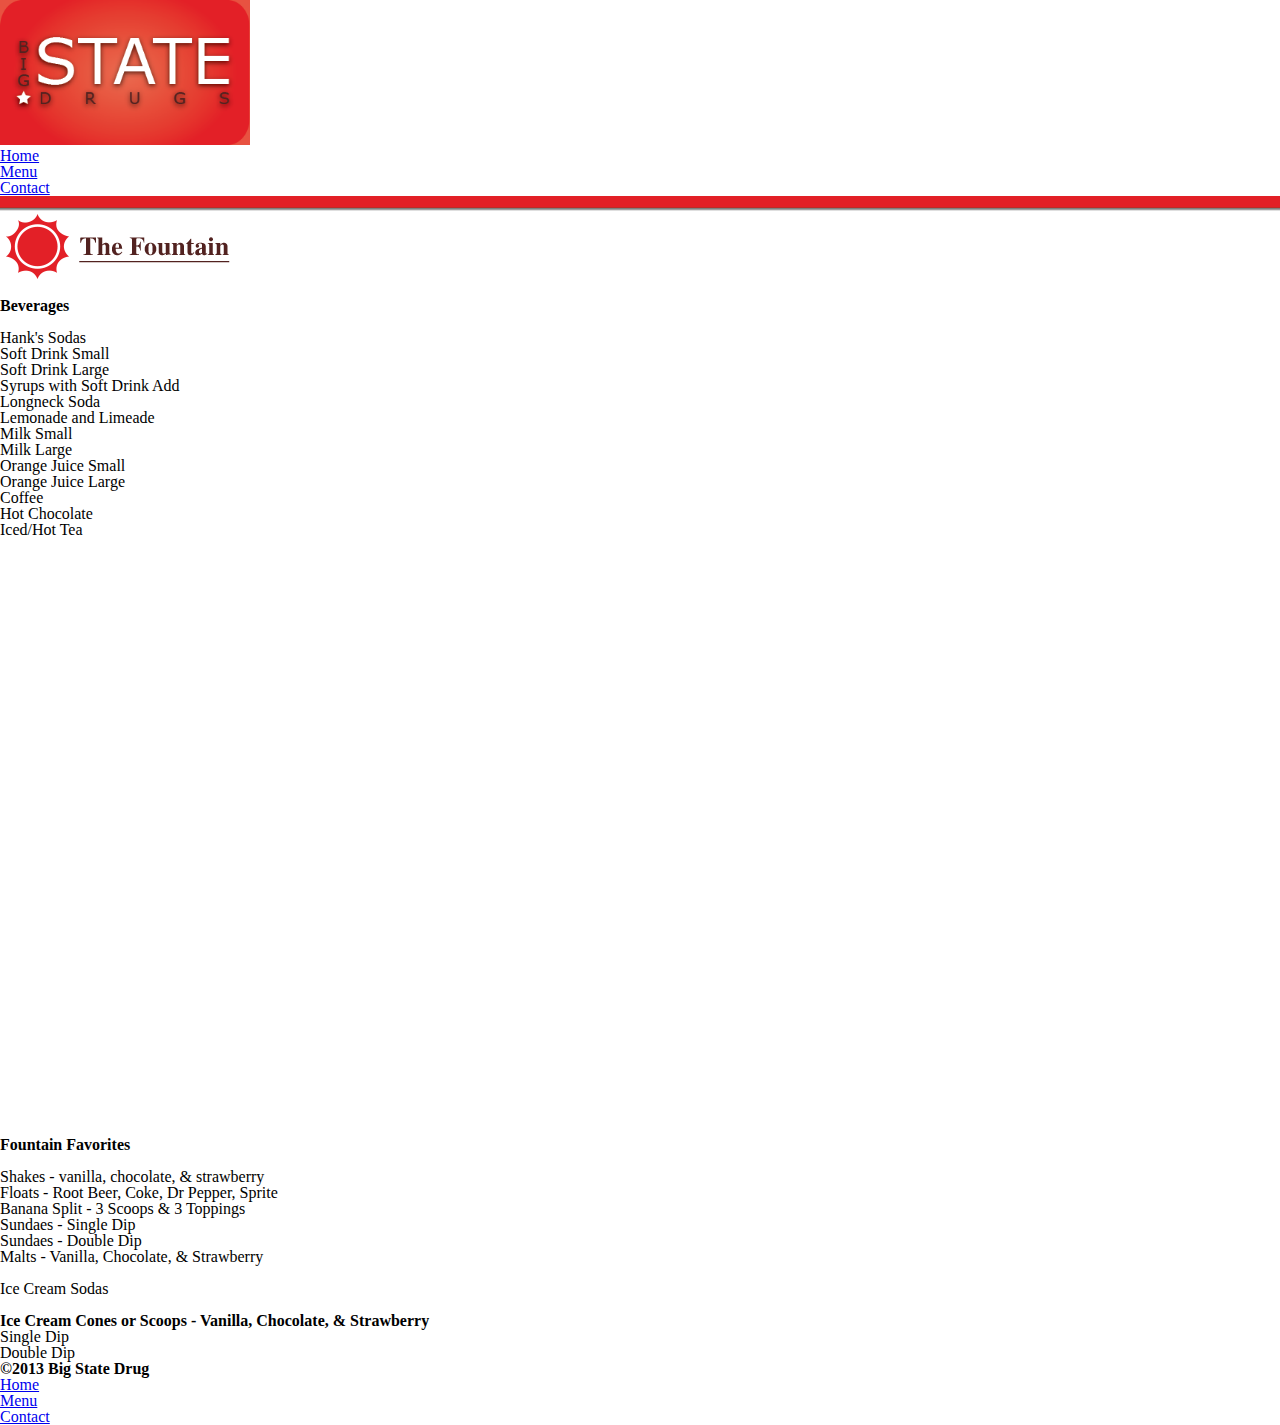
<file: Project/menu_3.html>
<!DOCTYPE html>
<html lang="en">
	<head>
    	<link rel="stylesheet" type="text/css" href="css/project.css" />
		<title>Big State Drugs</title>
	</head>

	<body>
    	<header>
        	<a href="index.html"><img src="images/big-state-logo.png" width="250px" height="145px" alt="Big State Drugs" title="Big State Drugs"></a>
            <nav1>
        		<ul>
            		<li><a href="index.html">Home</a></li>
                	<li><a href="menu.html">Menu</a></li>
                	<li><a href="contact.html">Contact</a></li>
           		</ul>
       		</nav1>
        </header>
        <section id="container">
        	<section id="red divider">
            	<img src="images/horizontal_rule.png" width="1430px" height="15px">
            </section>
            <div id="menu_left">
            <p><img src="images/menu_icon3.png" width="500" height="65"></p><br>
            	<p><h4>Beverages</h4></p><br>
            	<p>Hank's Sodas</p>
            	<p>Soft Drink Small</p>
            	<p>Soft Drink Large</p>
            	<p>Syrups with Soft Drink Add</p>
            	<p>Longneck Soda</p>
                <p>Lemonade and Limeade</p>
                <p>Milk Small</p>
                <p>Milk Large</p>
                <p>Orange Juice Small</p>
                <p>Orange Juice Large</p>
                <p>Coffee</p>
                <p>Hot Chocolate</p>
                <p>Iced/Hot Tea</p>
                <br>
            </div>
            <div id="clearspace">
            	<img src="images/clearspace.png" width="150" height="580">
            </div>
            <div id="menu_right">
            	<h1>Fountain Favorites</h1><br>
            	<p>Shakes - vanilla, chocolate, & strawberry</p>
            	<p>Floats - Root Beer, Coke, Dr Pepper, Sprite</p>
                <p>Banana Split - 3 Scoops & 3 Toppings</p>
                <p>Sundaes - Single Dip</p>
                <p>Sundaes - Double Dip</p>
            	<p>Malts - Vanilla, Chocolate, & Strawberry</p><br>
                <p>Ice Cream Sodas</p><br>
                <p><b>Ice Cream Cones or Scoops - Vanilla, Chocolate, & Strawberry</b></p>
                <p>Single Dip</p>
                <p>Double Dip</p>
            </div>
        </section>
		<div id="footer">
        	<h3>&copy;2013 Big State Drug</h3>
        	<footer_nav>
        		<ul>
            		<li><a href="index.html">Home</a></li>
                	<li><a href="menu.html">Menu</a></li>
                	<li><a href="contact.html">Contact</a></li>
            	</ul>
        	</footer_nav>
		</div>
	</body>
</html>
</file>
<file: main_css/main.css>
@charset "UTF-8";
/* CSS Document */

body {
	background: url(../main_images/main_page_background.png) center no-repeat;
	height: 100%;
	width: 100%;
	font-family: Tahoma, Geneva, sans-serif;
}

#wrapper {
	height: 750px;
	width: 1000px;
	margin: auto;
	padding: 10px;
}

#heading {
    color: #FFF;
	width: 1000px;
	height: 50px;
	margin: auto;
	text-align: right;
}

h1 {
	font-size: 28px;
	text-shadow: 4px 4px 4px #222;
}

#cloud1 {
	margin-left: 110px;
	width: 415px;
	height: 215px;
	float: left;
}

#cloud2 {
	margin-left: 30px;
	width: 415px;
	height: 215px;
	float: left;	
}

#cloud3 {
	clear: left;
	width: 415px;
	height: 215px;
	float: left;
}
</file>
<file: Activities/css/project_analysis.css>
@charset "UTF-8";
/* CSS Document */

/*--------Body--------*/

body {
	background: #1E5799;
}

#header {
	font-family: 'Merriweather Sans', sans-serif;
	padding-left: 415px;
}

#container {
	width: 720px;
	border: 7px solid #dedede;
	border-radius: 5px;
	box-shadow: 10px 10px 5px rgba(0, 0, 0, 0.2);
	margin-left: 300px;
	padding: 10px;
}

p {
	font-family: 'ABeeZee', sans-serif;
	color: #dedede;
}

#user_info {
	font-weight: bold;
}

h1 {
   color: #dedede;
   text-shadow: rgb(187, 187, 187) 0px 1px 0px,
   rgb(181, 181, 181) 0px 2px 0px,
   rgb(172, 172, 172) 0px 3px 0px,
   rgb(160, 160, 160) 0px 4px 0px,
   rgb(145, 145, 145) 0px 5px 0px,
   rgb(127, 127, 127) 0px 6px 0px,
   rgba(0, 0, 0, 0.199219) 0px 7px 1px,
   rgba(0, 0, 0, 0.296875) 0px 8px 6px;
}	

h2 {
	color: #dedede;
	font-family: 'Merriweather Sans', sans-serif;
	text-decoration: underline;
}

#divider {
	padding-left: 345px;
}
</file>
<file: Activities/Project Analysis/css/project_analysis.css>
@charset "UTF-8";
/* CSS Document */

/*--------Body--------*/

body {
	background: #1E5799;
}

#header {
	font-family: 'Merriweather Sans', sans-serif;
	padding-left: 415px;
}

#container {
	width: 720px;
	border: 7px solid #dedede;
	border-radius: 5px;
	box-shadow: 10px 10px 5px rgba(0, 0, 0, 0.2);
	margin-left: 300px;
	padding: 10px;
}

p {
	font-family: 'ABeeZee', sans-serif;
	color: #dedede;
}

#user_info {
	font-weight: bold;
}

h1 {
   color: #dedede;
   text-shadow: rgb(187, 187, 187) 0px 1px 0px,
   rgb(181, 181, 181) 0px 2px 0px,
   rgb(172, 172, 172) 0px 3px 0px,
   rgb(160, 160, 160) 0px 4px 0px,
   rgb(145, 145, 145) 0px 5px 0px,
   rgb(127, 127, 127) 0px 6px 0px,
   rgba(0, 0, 0, 0.199219) 0px 7px 1px,
   rgba(0, 0, 0, 0.296875) 0px 8px 6px;
}	

h2 {
	color: #dedede;
	font-family: 'Merriweather Sans', sans-serif;
	text-decoration: underline;
}

#divider {
	padding-left: 345px;
}
</file>
<file: Activities/style tiles/style_tile_css/style_tile.css>
@charset "UTF-8";
/* CSS Document */

body {
	background: #000;
	width: 100%;
	height: 100%;
}

#wrapper {
	width: 1040px;
	height: 1540px;
	margin-left: 180px;
}

#tile1 {
	padding: inherit;
}

#tile2 {
	padding: inherit;
}
</file>
<file: Project/css/project.css>
@charset "UTF-8";
/* CSS Reset */

html, body, div, span, applet, object, iframe,
h1, h2, h3, h4, h5, h6, p, blockquote, pre,
a, abbr, acronym, address, big, cite, code,
del, dfn, em, font, img, ins, kbd, q, s, samp,
small, strike, strong, sub, sup, tt, var,
b, u, i, center,
dl, dt, dd, ol, ul, li,
fieldset, form, label, legend,
table, caption, tbody, tfoot, thead, tr, th, td {
	margin: 0;
	padding: 0;
	border: 0;
	outline: 0;
	font-size: 100%;
	vertical-align: baseline;
	background: transparent;
}
body {
	line-height: 1;
}
ol, ul {
	list-style: none;
}
blockquote, q {
	quotes: none;
}
blockquote:before, blockquote:after,
q:before, q:after {
	content: '';
	content: none;
}

/* remember to define focus styles! */
:focus {
	outline: 0;
}

/* remember to highlight inserts somehow! */
ins {
	text-decoration: none;
}
del {
	text-decoration: line-through;
}

/* tables still need 'cellspacing="0"' in the markup */
table {
	border-collapse: collapse;
	border-spacing: 0;
}
/*End CSS Reset*/
</file>
